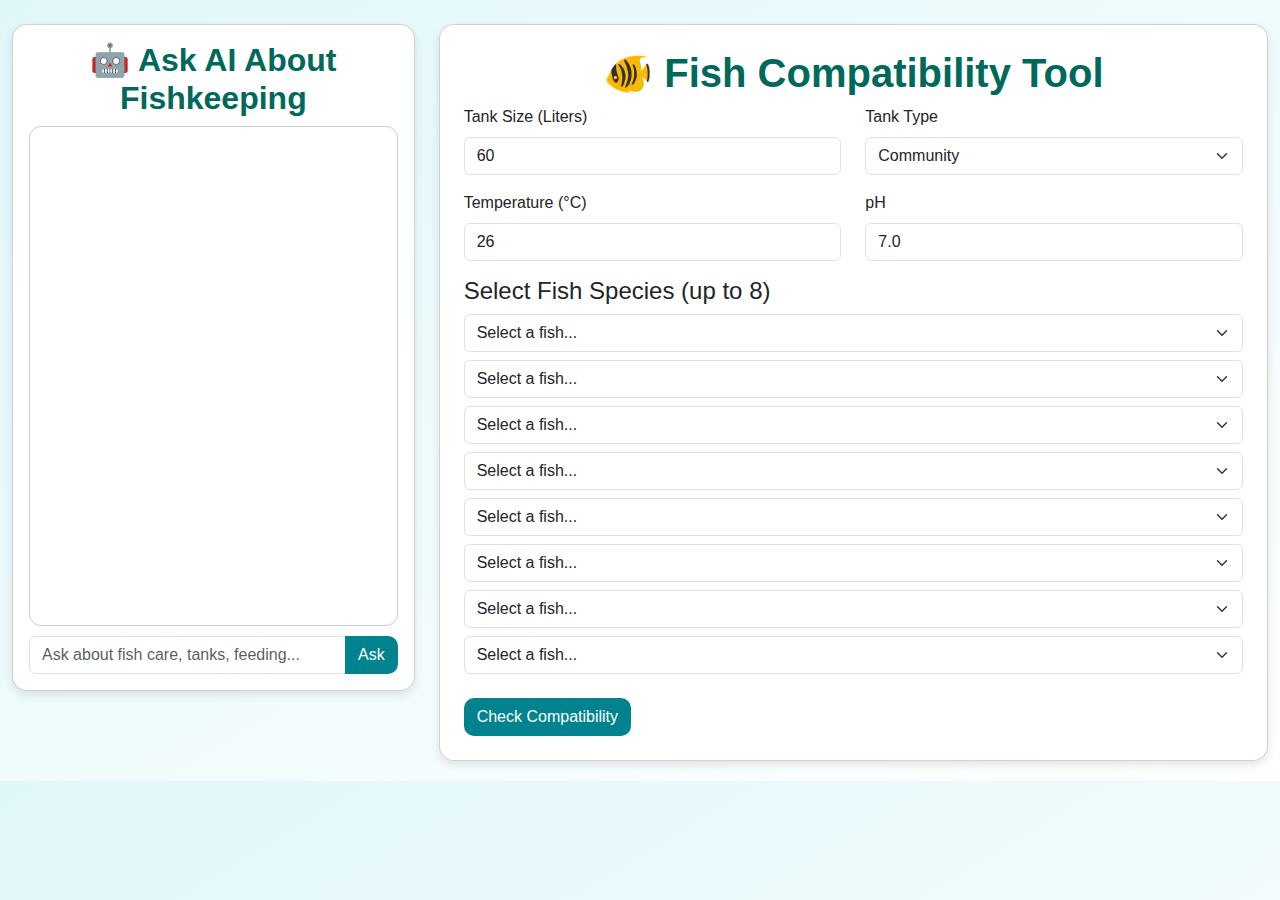
<file: templates/tool.html>
<!DOCTYPE html>
<html lang="en">
<head>
  <meta charset="UTF-8">
  <title>Fish Compatibility & AI Assistant</title>
  <link rel="stylesheet" href="https://cdnjs.cloudflare.com/ajax/libs/bootstrap/5.3.0/css/bootstrap.min.css">
  <style>
    body {
      background: linear-gradient(to bottom right, #e0f7fa, #ffffff);
      font-family: 'Segoe UI', Tahoma, Geneva, Verdana, sans-serif;
    }
    h1, h2 {
      color: #00695c;
      font-weight: bold;
    }
    .card {
      border-radius: 15px;
      box-shadow: 0 4px 10px rgba(0,0,0,0.1);
      margin-bottom: 20px;
    }
    .btn-custom {
      background-color: #00838f;
      color: white;
      border-radius: 10px;
    }
    .btn-custom:hover {
      background-color: #004d40;
    }
    #ai-box {
      height: 500px;
      overflow-y: auto;
      background: #ffffff;
      border: 1px solid #ccc;
      border-radius: 12px;
      padding: 10px;
      margin-bottom: 10px;
    }
    .chat-msg {
      padding: 6px 12px;
      margin: 4px 0;
      border-radius: 10px;
    }
    .chat-user {
      background: #b2ebf2;
      align-self: flex-end;
    }
    .chat-ai {
      background: #ffe0b2;
      align-self: flex-start;
    }
  </style>
</head>
<body>
  <div class="container-fluid mt-4">
    <div class="row">
      <!-- Left: AI Assistant -->
      <div class="col-md-4">
        <div class="card p-3">
          <h2 class="text-center">🤖 Ask AI About Fishkeeping</h2>
          <div id="ai-box" class="d-flex flex-column"></div>
          <div class="input-group">
            <input type="text" id="ai-input" class="form-control" placeholder="Ask about fish care, tanks, feeding...">
            <button class="btn btn-custom" onclick="askAI()">Ask</button>
          </div>
        </div>
      </div>

      <!-- Right: Compatibility Tool -->
      <div class="col-md-8">
        <div class="card p-4">
          <h1 class="text-center">🐠 Fish Compatibility Tool</h1>
          <form method="post" action="/compute">
            <div class="row">
              <div class="col-md-6 mb-3">
                <label for="tank_liters" class="form-label">Tank Size (Liters)</label>
                <input type="number" name="tank_liters" id="tank_liters" class="form-control" value="60">
              </div>
              <div class="col-md-6 mb-3">
                <label for="tank_type" class="form-label">Tank Type</label>
                <select name="tank_type" id="tank_type" class="form-select">
                  <option value="community">Community</option>
                  <option value="species-only">Species Only</option>
                </select>
              </div>
              <div class="col-md-6 mb-3">
                <label for="temp_c" class="form-label">Temperature (°C)</label>
                <input type="number" step="0.1" name="temp_c" id="temp_c" class="form-control" value="26">
              </div>
              <div class="col-md-6 mb-3">
                <label for="ph" class="form-label">pH</label>
                <input type="number" step="0.1" name="ph" id="ph" class="form-control" value="7.0">
              </div>
            </div>

            <h4>Select Fish Species (up to 8)</h4>
            <div id="fish-selectors"></div>

            <button type="submit" class="btn btn-custom mt-3">Check Compatibility</button>
          </form>
        </div>
      </div>
    </div>
  </div>

  <script>
    // Load fish list dynamically
    fetch("/static/fish_data.json")
      .then(r => r.json())
      .then(data => {
        let container = document.getElementById("fish-selectors");
        for (let i = 0; i < 8; i++) {
          let select = document.createElement("select");
          select.name = "species";
          select.className = "form-select mb-2";
          let defaultOpt = document.createElement("option");
          defaultOpt.value = "";
          defaultOpt.text = "Select a fish...";
          select.appendChild(defaultOpt);
          data.forEach(f => {
            let opt = document.createElement("option");
            opt.value = f.id;
            opt.text = f.common_name;
            select.appendChild(opt);
          });
          container.appendChild(select);
        }
      });

    // AI Ask
    function askAI() {
      let q = document.getElementById("ai-input").value;
      if (!q) return;
      let box = document.getElementById("ai-box");

      let userMsg = document.createElement("div");
      userMsg.className = "chat-msg chat-user";
      userMsg.innerText = q;
      box.appendChild(userMsg);

      fetch("/ask", {
        method: "POST",
        headers: {"Content-Type": "application/json"},
       <!-- body: JSON.stringify({question: q})-->
        body: JSON.stringify({ prompt }),
      })
      .then(r => r.json())
      .then(data => {
        let aiMsg = document.createElement("div");
        aiMsg.className = "chat-msg chat-ai";
        aiMsg.innerText = data.answer;
        box.appendChild(aiMsg);
        box.scrollTop = box.scrollHeight;
      });

      document.getElementById("ai-input").value = "";
    }
  </script>
</body>
</html>
</file>
